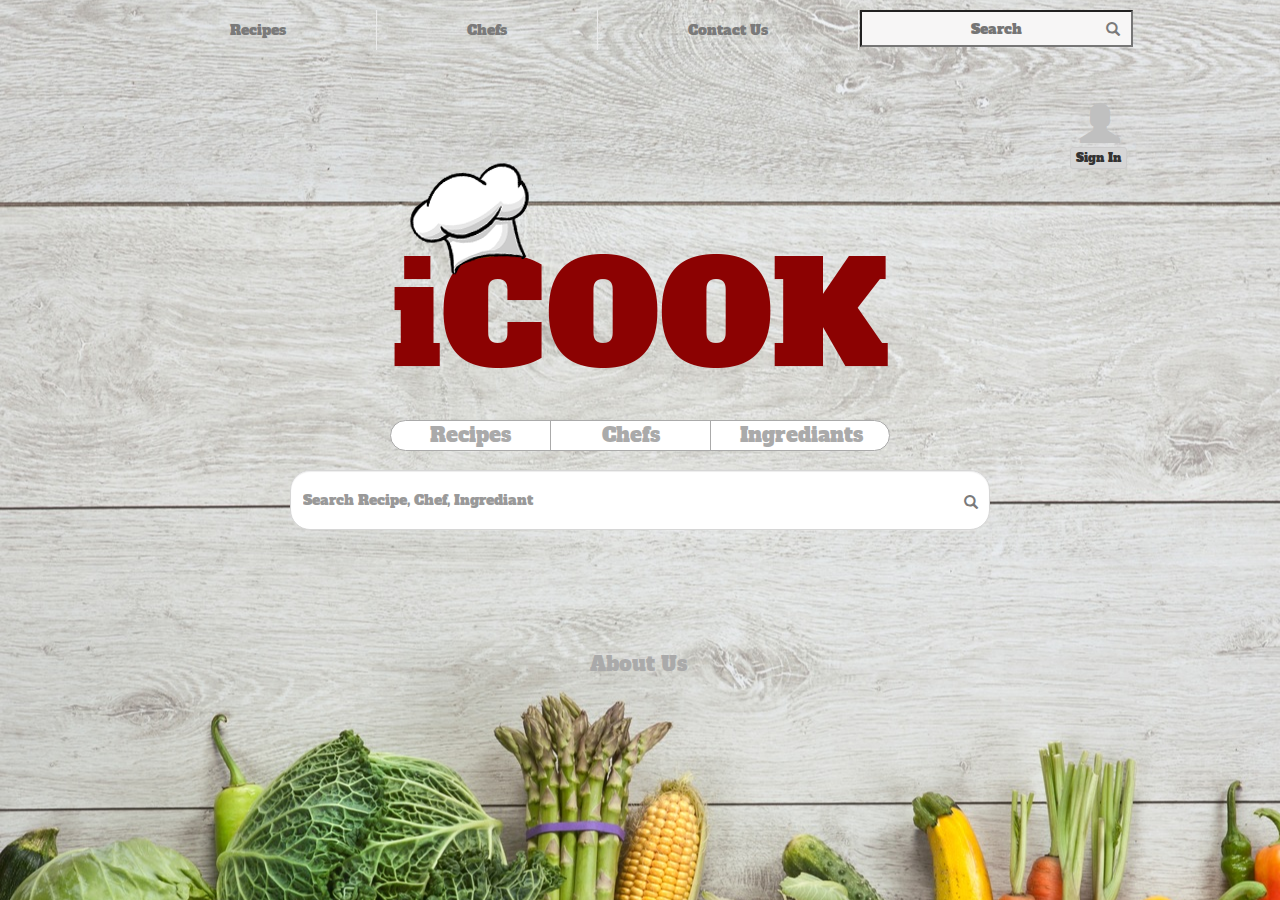
<file: iCOOK/index.html>
<!DOCTYPE html>
<html>
	<head>
		<title>iCOOK</title>
		<meta charset="UTF-8">
		<meta name="viewport" content="width=device-width, initial-scale=1, maximum-scale=1, user-scalable=no">
		<link href='https://fonts.googleapis.com/css?family=Alfa+Slab+One' rel='stylesheet' type='text/css'>
		<link href="https://fonts.googleapis.com/icon?family=Material+Icons" rel="stylesheet">
		<link rel="stylesheet" href="https://maxcdn.bootstrapcdn.com/bootstrap/3.3.6/css/bootstrap.min.css" >
		<link rel="stylesheet" type="text/css" href="includes/style.css">
		<script src="https://ajax.googleapis.com/ajax/libs/jquery/1.11.3/jquery.min.js"></script>
  		<script src="http://maxcdn.bootstrapcdn.com/bootstrap/3.3.5/js/bootstrap.min.js"></script>
	</head>
	<body id="index_body">
		<div id="wrapper">
			<nav id="mainNav">
				<ul>
					<li><a href="#">Recipes</a></li>
					<li><a href="#">Chefs</a></li>
					<li><a href="#">Contact Us</a></li>
					<li>
        				<i id="mag-glass" class="glyphicon glyphicon-search"> </i>
        				<input type="search" class="nav-search" placeholder=" Search" />
					</li>

				</ul>
			</nav>
			
			<p id="user">
					<span class="glyphicon glyphicon-user"> </span>
 					 <button type="button" class="btn btn-default btn-xs" data-toggle="modal" data-target="#myModal1">Sign In</button>
				</p>
				
				<div class="modal fade" id="myModal1" role="dialog">
    					<div class="modal-dialog modal-lg">
      						<div class="modal-content">
        						<div class="modal-header">
          							<button type="button" class="close" data-dismiss="modal">&times;</button>
          							<h1 id="modal-title"> </h1>
        						</div>
        						<div id="signIn" class="modal-body">
         							<section id="modal-b">
         								<a href="categories.html"><img src="images/shaked.png"></a>
         								<a href="my recipes.php"><img src="images/francis.png"></a>
         							</section>
        						</div>
        						<div class="modal-footer">
          							<button type="button" class="btn btn-default" data-dismiss="modal">Close</button>
        						</div>
      						</div>
    					</div>
  					</div>
				
			<section id="homeSec">
				
				<a href="#" id="logo"> </a>	
				
				<div id="byNav">
  					<ul>
  						<li><a href="#">Recipes</a></li>
						<li><a href="#">Chefs</a></li>
						<li><a href="categories.html">Ingrediants</a></li>
  					</ul>
				</div>
				
   				<div class="right-inner-addon">
        			<i class="glyphicon glyphicon-search"> </i>
        			<input type="search" class="form-control" placeholder="Search Recipe, Chef, Ingrediant" />
    			</div>
    			
				<a href="#" id="about">About Us</a>
			</section>
			
			<div id="mobileNav">
				<ul>
					<li><a href="index.html"><i class="material-icons">home</i><span>Home</span></a></li>
					<li><a href="#"><i class="material-icons">content_paste</i><span class="grocText">Groceries</span></a></li>
					<li><a href="#"><i class="material-icons">restaurant</i><span>Recipes</span></a></li>
					<li><a href="#"><i class="material-icons">account_box</i><span>Profile</span></a></li>
					<li><a href="#"><i class="material-icons">dehaze</i><span>Settings</span></a></li>
				</ul>
    	</div>
			
		</div>
	</body>
</html>
</file>
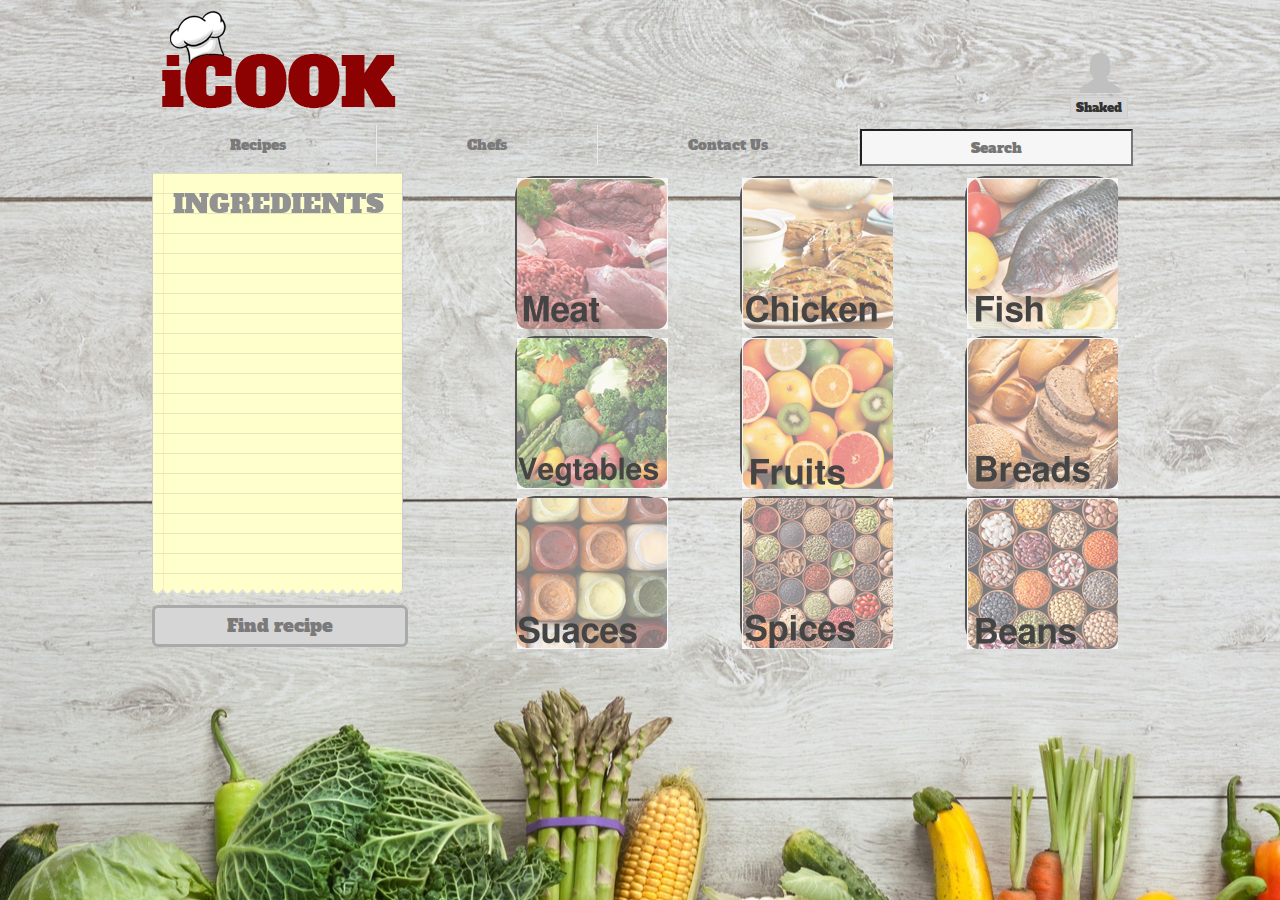
<file: iCOOK/categories.html>
<!DOCTYPE html>
<html>
	
	<head>
		<title>iCOOK</title>
		<meta charset="UTF-8">
		<meta name="viewport" content="width=device-width, initial-scale=1, maximum-scale=1, user-scalable=no">
		<link href='https://fonts.googleapis.com/css?family=Alfa+Slab+One' rel='stylesheet' type='text/css'>
		<link href="https://fonts.googleapis.com/icon?family=Material+Icons" rel="stylesheet">
		<link rel="stylesheet" href="https://maxcdn.bootstrapcdn.com/bootstrap/3.3.6/css/bootstrap.min.css" >
		<script src="https://ajax.googleapis.com/ajax/libs/jquery/1.11.3/jquery.min.js"></script>
  		<script src="http://maxcdn.bootstrapcdn.com/bootstrap/3.3.5/js/bootstrap.min.js"></script>
		<script src="includes/script.js"></script>	
		<link rel="stylesheet" type="text/css" href="includes/style.css">
	</head>
	<body >
		<div id="wrapper">
			
			<div id="mobileHead">
				<a href="index.html" class="logoM"> </a>
			</div>
			
			
			<header>
				<a href="index.html" id="logo1"> </a>
				<p id="user">
					<span class="glyphicon glyphicon-user"> </span>
 					 <button type="button" class="btn btn-default btn-xs">Shaked</button>
				</p>
			</header>
			
			<nav id="mainNav">
				<ul>
					<li><a href="#">Recipes</a></li>
					<li><a href="#">Chefs</a></li>
					<li><a href="#">Contact Us</a></li>
					<li>
        				<input type="search" class="nav-search" placeholder=" Search" />
					</li>
				</ul>
			</nav>
			<div id="main">
				
				<div id="main-left">
					<div id="list"> </div>
					<img class="groceryList" src="images/grocery.png"/>	
					<form action="recipes.php">
						<button type="submit" class="btn btn-default btn-lg" id="find-rec">Find recipe</button>
					</form>
				</div>
				
				<div id="main-right">
					<button class="box" onclick="createButton(1)" data-toggle="modal" data-target="#myModal"><img src="images/meat.png"></button>
					<button class="box" onclick="createButton(2)" data-toggle="modal" data-target="#myModal"><img src="images/chicken.png"></button>
					<button class="box" onclick="createButton(3)" data-toggle="modal" data-target="#myModal"><img src="images/fish.png"></button>
					<button class="box" onclick="createButton(4)" data-toggle="modal" data-target="#myModal"><img src="images/vegtables.png"></button>
					<button class="box" onclick="createButton(5)" data-toggle="modal" data-target="#myModal"><img src="images/fruits.png"></button>
					<button class="box" onclick="createButton(6)" data-toggle="modal" data-target="#myModal"><img src="images/breads.png"></button>
					<button class="box" onclick="createButton(7)" data-toggle="modal" data-target="#myModal"><img src="images/sauces.png"></button>
					<button class="box" onclick="createButton(8)" data-toggle="modal" data-target="#myModal"><img src="images/spices.png"></button>
					<button class="box" onclick="createButton(9)" data-toggle="modal" data-target="#myModal"><img src="images/beans.png"></button>
					
  					<div class="modal fade" id="myModal" role="dialog">
    					<div class="modal-dialog modal-lg">
      						<div class="modal-content">
        						<div class="modal-header">
          							<button type="button" class="close" data-dismiss="modal">&times;</button>
          							<h1 id="modal-title"> </h1>
        						</div>
        						<div id="themodal" class="modal-body">
         							<section id="modal-b"></section>
        						</div>
        						<div class="modal-footer">
          							<button type="button" class="btn btn-default" data-dismiss="modal">Close</button>
        						</div>
      						</div>
    					</div>
  					</div>
  					<div style="clear:both"> </div>

			</div>
		<div id="mobileNav">
				<ul>
					<li><a href="index.html"><i class="material-icons">home</i><span>Home</span></a></li>
					<li><a href="#"><i class="material-icons">content_paste</i><span class="grocText">Groceries</span></a></li>
					<li><a href="#"><i class="material-icons">restaurant</i><span>Recipes</span></a></li>
					<li><a href="#"><i class="material-icons">account_box</i><span>Profile</span></a></li>
					<li><a href="#"><i class="material-icons">dehaze</i><span>Settings</span></a></li>
				</ul>
    	</div>
		</div>
		</div>
	</body>

</html>
</file>
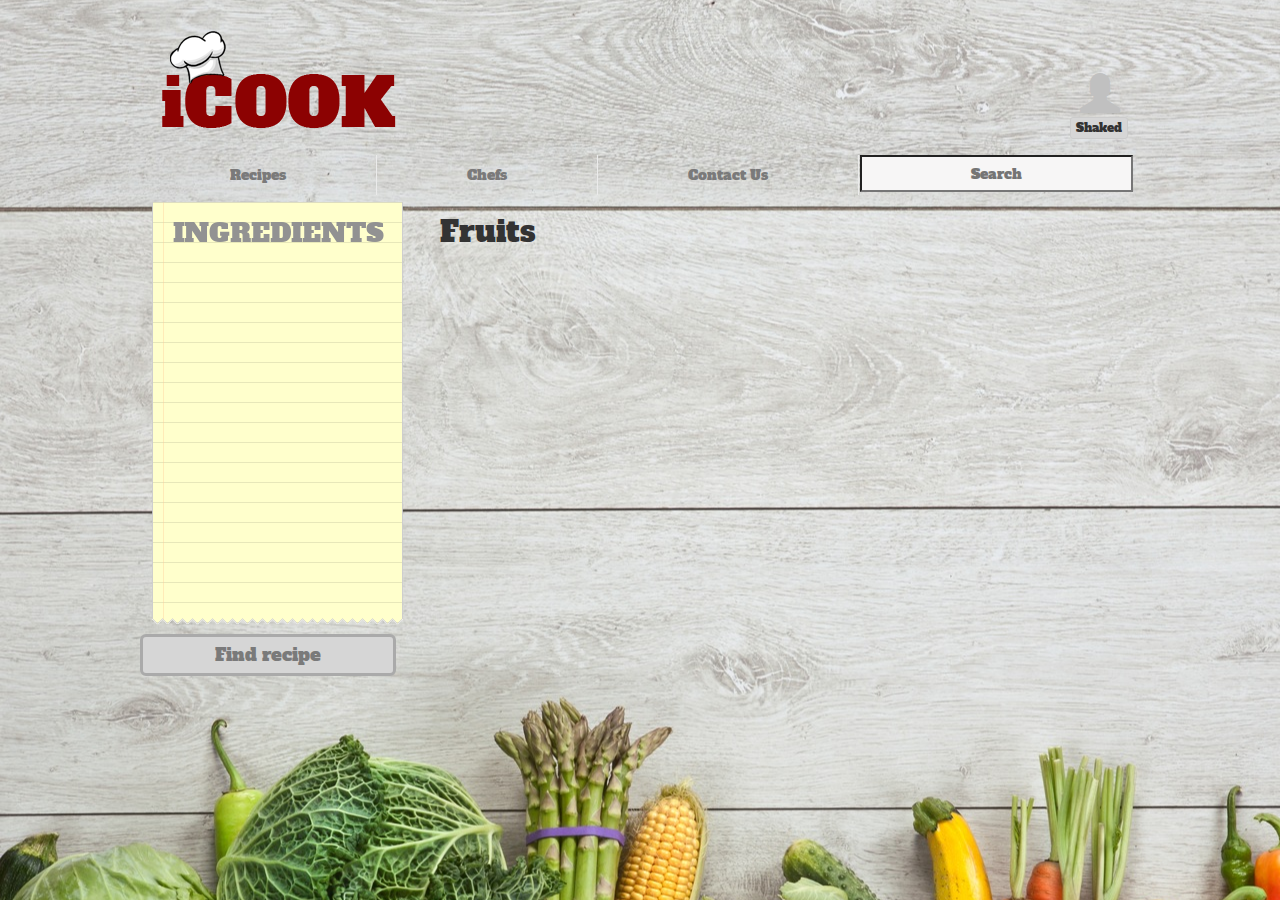
<file: iCOOK/ingredients.html>
<!DOCTYPE html>
<html>
	
	<head>
		<title>iCOOK</title>
		<meta charset="UTF-8">
		<link href='https://fonts.googleapis.com/css?family=Alfa+Slab+One' rel='stylesheet' type='text/css'>
		<link rel="stylesheet" href="https://maxcdn.bootstrapcdn.com/bootstrap/3.3.6/css/bootstrap.min.css" >
		<link rel="stylesheet" type="text/css" href="includes/style.css">
	</head>
	<body id="categories">
		<div id="wrapper">
			<header>
				<a href="index.html" id="logo1"> </a>
				<p id="user">
					<span class="glyphicon glyphicon-user"> </span>
 					 <button type="button" class="btn btn-default btn-xs">Shaked</button>
				</p>
			</header>
			
			<nav id="mainNav">
				<ul>
					<li><a href="#">Recipes</a></li>
					<li><a href="#">Chefs</a></li>
					<li><a href="#">Contact Us</a></li>
					<li>
        				<input type="search" class="nav-search" placeholder=" Search" />
					</li>
				</ul>
			</nav>
			<div id="main">
				
				<div id="main-left">
					<img src="images/grocery.png"/>	
				</div>
				
				<div id="main-right">
					<h2>Fruits</h2>
					
				</div>
				
				<button type="button" class="btn btn-default btn-lg" id="find-rec">Find recipe</button>
			</div>
		
		</div>
	</body>

</html>
</file>
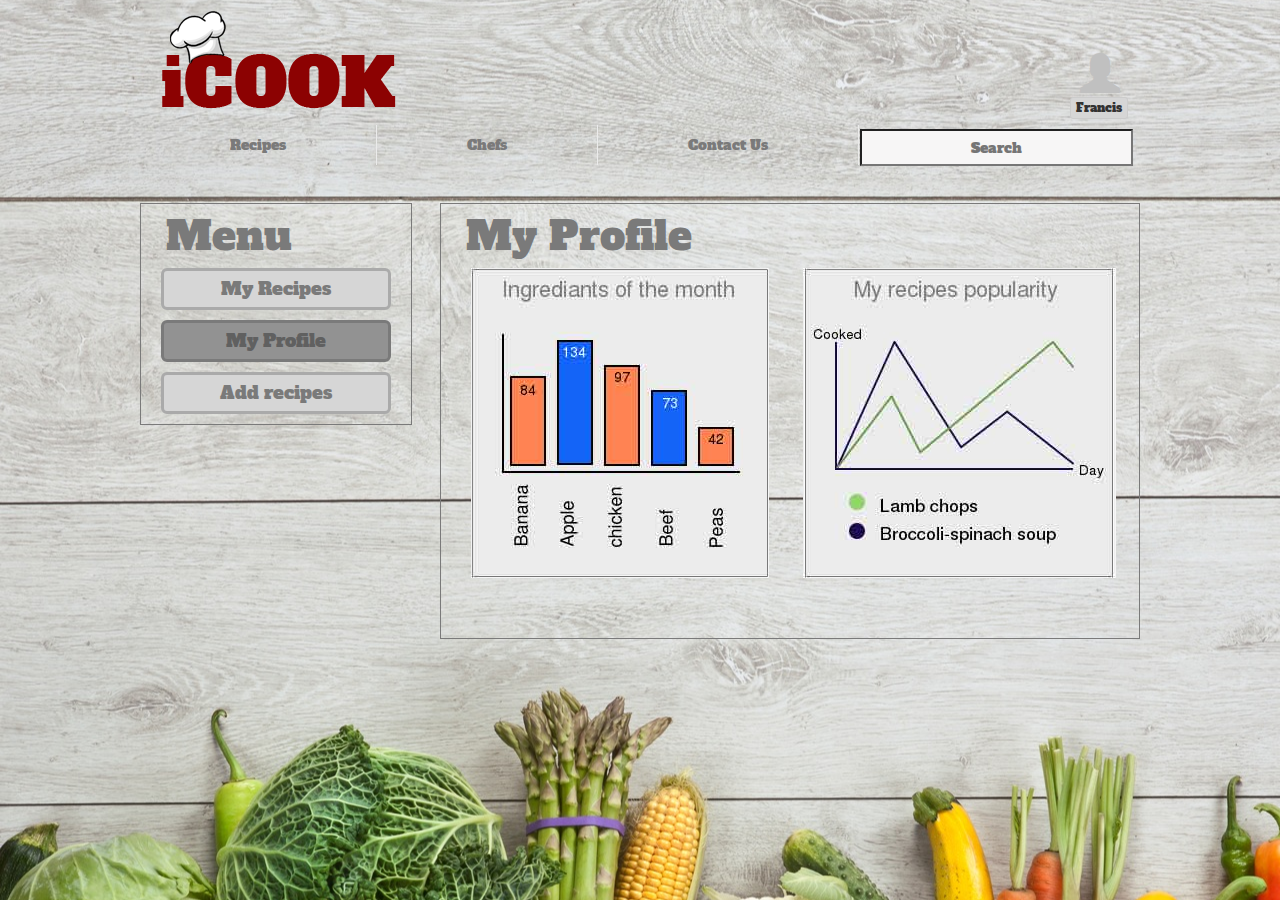
<file: iCOOK/my profile.html>
<!DOCTYPE html>
<html>
	
	<head>
		<title>iCOOK</title>
		<meta charset="UTF-8">
		<link href='https://fonts.googleapis.com/css?family=Alfa+Slab+One' rel='stylesheet' type='text/css'>
		<link rel="stylesheet" href="https://maxcdn.bootstrapcdn.com/bootstrap/3.3.6/css/bootstrap.min.css" >
		<script src="https://ajax.googleapis.com/ajax/libs/jquery/1.11.3/jquery.min.js"></script>
  		<script src="http://maxcdn.bootstrapcdn.com/bootstrap/3.3.5/js/bootstrap.min.js"></script>
		<script src="includes/script.js"></script>	
		<link rel="stylesheet" type="text/css" href="includes/style.css">	
	</head>
	<body id="recipes">
		<div id="wrapper">
			<header>
				<a href="index.html" id="logo1"> </a>
				<p id="user">
					<span class="glyphicon glyphicon-user"> </span>
 					 <button type="button" class="btn btn-default btn-xs">Francis</button>
				</p>
			</header>
			
			
			<nav id="mainNav">
				<ul>
					<li><a href="#">Recipes</a></li>
					<li><a href="#">Chefs</a></li>
					<li><a href="#">Contact Us</a></li>
					<li>
        				<input type="search" class="nav-search" placeholder=" Search" />
					</li>
				</ul>
			</nav>
			<div id="main">
				
				<div id="my-recipe-main-left">
					<h1>Menu</h1>
					<a href="my recipes.php" class="btn btn-default btn-lg" id="my-rec">My Recipes</a>
					<a href="#" class="btn btn-default btn-lg" id="my-rec-b">My Profile </a>
					<a href="add recipes.php" class="btn btn-default btn-lg" id="my-rec">Add recipes</a>
				</div>
				
				<div id="my-recipe-main-right">
					
					<h1>My Profile</h1>
					<img id="pic-my-profile" src="images/ingrediants-of-the-month.jpg" />					
					<img id="pic-my-profile" src="images/my-recipes-popularity.jpg" />
				
				</div>
				

			</div>
		
		</div>
	</body>

</html>
</file>
<file: iCOOK/includes/style.css>
*{
	margin: 0px;
	padding: 0px;
}

@media(max-width : 590px) {
	
	/*
	 * INDEX MOBILE
	 */
	
	body{
		background: url("../images/mobile_back.png") center no-repeat;
   		background-size: 100% auto;
    	background-position: center top;
		font-family: 'Alfa Slab One';
		}
	
	#wrapper{
		width: 100%;
		min-height: 620px;
		margin: 0 auto;
		position: relative;
	}
	
	#mobileHead{
		height: 60px;
		background: #C0C0C0;
	}
	
	
	#mobileHead .logoM{
		background: url("../images/mobile_logo.png") center no-repeat;
		background-size: 70% auto;
		position: absolute;
		display: inline-block;
		width: 125px;
		height: 60px;
		left: 125px;
	}
	
	#mobileHead .backM{
		background: url("../images/back.png") center no-repeat;
		position: absolute;
		display: inline-block;
		width: 125px;
		height: 60px;
	}
	
	#mobileHead .cookM{
		background: url("../images/cook.png") center no-repeat;
		position: absolute;
		display: inline-block;
		width: 125px;
		height: 64px;
		left: 250px;
	}
	
	#mainNav {
		display: none;
	}

	#seaIcon{
		margin-right: 5px;
		color: #7a7a7a;
	}

	.nav-search{
		width: 273px;
		margin-left: 1px;
		height: 37px;
		text-align: center;
		background: #F7F6F6;
	}

	#mag-glass{
		position: absolute;
		top: 12px;
		right: 20px;
		color: #7A7A7A;
	}


	#logo {
		position: absolute;
		top: 25px;
		left: 0px;
		right: 0px;
		margin: 0 auto;
		background: url("../images/logoNew.png") center no-repeat;
		background-size: 80% auto;
		display: block;
		height: 230px;
	}

	.right-inner-addon {
		position: absolute;
		top: 260px;
		left: 0px;
		right: 0px;
		width: 90%;
		margin: 0 auto;
	}

	.right-inner-addon input {
		padding-right: 30px;
		height: 70px;
		background: #ffffff;
		font-size: 90%;
		font-family: helvetica;
		opacity: 0.5;
	}

	.right-inner-addon i {
		position: absolute;
		top: 18px;
		right: 0px;
		padding: 10px 12px;
		color: #7a7a7a;
		pointer-events: none;
	}

	.form-control {
		height: 60px;
		border-radius: 20px;
		border: 1px solid #d6d6d6;
	}

	#byNav {
		position: absolute;
		top: 350px;
		left: 0px;
		right: 0px;
		margin: 0 auto;
		width: 90%;
		height: 50px;
		border: 1px solid #aaaaaa;
		border-radius: 20px;
		background: #e6e6e6;
		opacity: 0.7;
	}

	#byNav ul {
		list-style-type: none;
	}

	#byNav ul li {
		float: left;
		width: 30%;
		font-size: 17px;
		text-align: center;
		margin-top: 12px;
		border-right: 1px solid #aaaaaa;
	}

	#byNav li:last-of-type {
		border-right: none;
		margin-left: 10px;
	}

	#byNav a {
		color: #aaaaaa;
		text-align: center;
		text-decoration: none;
	}

	#mobileNav {
		position: fixed;
		max-width: 590px;
		width: 100%;
		height: 75px;
		bottom: 0px;
		background: #C0C0C0;
	}

	#mobileNav ul {
		list-style-type: none;
	}

	#mobileNav i {
		margin-top: 4px;
		font-size: 50px;
		color: #8C8B8B;
	}
	
	#mobileNav a{
		width: 43px;
		margin-left: 12px;
		display: inline-block;
	}
	
	#mobileNav span{
		font-size: 14px;
		font-family: Helvetica;
		margin-left: 3px;
		color: #8C8B8B;
		position: absolute;
		bottom: 7px;
	}
	
	.grocText{
		left: 80px;
		top: 48px;
	}

	#mobileNav li {
		float: left;
		margin: 0 auto;
		margin-left: 2%;
		margin-right: 2%;
	}
	
	#about {
		display: none;
	}


	
	/*
	 * CATEGORIES MOBILE
	 */
	
	
	#categories{
		margin-top: 20px;
	}


	#categories #mainNav{
		display: none;
	}

	#logo1{
		display: none;
	}
	
	.groceryList{
		display: none;
	}

	#user{
		display: none;
	}

	.glyphicon-user{
		display: none;
	}

	.btn{
		background: #D6D6D6;
	}	


	.box{
		display: block;
		float: left;
		width: 150px;
		height: 150px;
		margin-left: 10px;
		margin-top: 10px;
		background: #C0C0C0;	
		border-radius: 20px;
	}
	
	.box img{
		border-radius: 20px;
	}


	#find-rec{
		position: absolute;
		top: 450px;
		left: 11%;
		background:#d6d6d6;
		color:#7a7a7a;
		padding:15px 92px;
		border: 3px solid #AAAAAA;
		display: block;
	}

	#main {
		width: 100%;
		clear: both;
		margin-top: 20px;
		min-height: 500px;
	}

	#main-left {
		display: inline-block;
		margin-left: 12px;
		margin-top: 7px;
	}

	#main-right {
		width: 90%;
		height: 330px;
		margin: 0 auto;
		display: block;
		clear: both;
		overflow: scroll;
	}

	#main-right::-webkit-scrollbar {
		display: none;
	}

	.modal-lg {
		margin-top: 60px;
		width: 357px;
		height: 300px;
	}
	
	.modal-body{
		height: 300px;
		overflow: scroll;
	}
	
	.modal-body::-webkit-scrollbar {
		display: none;
	}

	#modal-title {
		font-size: 50px;
		text-align: center;
	}

	.modal-content {
		background: #E6E6E6;
	}

	.modal-footer {
		text-align: center;
	}

	.modal-footer button {
		background: #F7F6F6;
		border: 2px solid #AAAAAA;
	}

	#ingredient {
		width: 135px;
		height: 100px;
		padding: 10px;
		margin-left: 16px;
		margin-bottom: 20px;
		border: 2px solid #AAAAAA;
		border-radius: 10px;
		background: #F7F6F6;
	}

	#list {
		display: none;
	}

	#list::-webkit-scrollbar {
		display: none;
	}
	
	#ingreCount{
		position: absolute;
		left: 109px;
		top: 20px;
	}
	

	/*
	 * RECIPES MOBILE
	 */
	
	#recipes #main-left{
		display: none;
	}
	
	
	#recipes h2 {
		color: #7A7A7A;
		margin-bottom: 0px;
		position: fixed;
	}

	#recipes #pref {
		background: #EBEBEB;
	}

	#recipes #recipe-scroll {
		position: absolute;
		top: 150px;
		width: 90%;
		max-height: 368px;
		overflow-y: scroll;
	}

	#recipe-scroll::-webkit-scrollbar {
		display: none;
	}
	
	#btn-top{
		position: absolute;
		top:65px;
		width:95%;
		
	}

	.dropdown-menu {
		width: 220px;
		
	}
	#dropdown-right{
		left:-168px;
	}

	.dropdown-toggle {
		height: 30px;
		color: #7A7A7A;
		background: #EBEBEB;
	}
	
	.btn{
		padding:5px 4px;
	}

	#recipe-options {
		position: relative;
		margin-bottom: 100px;
		padding-top: 10px;
	}

	#recipe-options img {
		width: 100%;
		min-height: 233px;
	}

	.food-pic {
		width: 90%;
		margin-top:30px;
		max-height: 233px;
	}

	#recipe-options p {
		position: absolute;
		right: 0px;
		top: 273px;
		color: #7A7A7A;
		width: 100%;
		max-width: 370px;
		max-height: 270px;
		overflow: hidden;
	}

	#recipe-options a {
		color: #AAAAAA;
	}

	#recipe-options .badge {
		position: absolute;
		right: 20px;
		top: 345px;
		font-family: 'Ariel';
	}

	#recipe-header {
		position: absolute;
		margin-top: 0px;
		color: #7A7A7A;
		top: 10px;
		left: 25px;
	}

	.star {
		position: absolute;
		width: 30px;
		right: 100px;
		top: 340px;
		z-index: 1;
	}

	.checkb {
		float: right;
	}

	#hat {
		position: absolute;
		left: 90px;
		top: 205px;
		width: 40px;
		-webkit-transform: scale(0.1);
		-moz-transform: scale(0.1);
		-o-transform: scale(0.1);
	}

	.separator {
		position: absolute;
		top: 360px;
		background: #AAAAAA;
		height: 1px;
		width: 100%;
	}
	
	/*
	 * RECIPE MOBILE
	 */
	
	#recipe #main{
		position: relative;
		width: 95%;
		clear: both;
		margin-top: 20px;
		max-height: 470px;
		margin-left:20px;
		overflow: scroll;
	}
	
	#recipe #main::-webkit-scrollbar {
		display: none;
	}

	#recipe #main-left {
		color: #7A7A7A;
		position: absolute;
		display: block;
		top: 300px;
		margin-left:0px;
	}

	#recipe #main-right {
		position: absolute;
		top: 700px;
		color: #7A7A7A;
		width: 90%;
		float: right;
		color: #7A7A7A;
		overflow: initial ;
		}
	
	#recipe ol{
		width: 90%;
	}

	article {
		font-size: 15px;
		color: #AAAAAA;
	}

	#str-btn {
		display: none;
	}

	.glyphicon-remove-sign {
		display: none;
	}

	#recipe .food-pic {
		width: 90%;
		margin-top: 10px;
		min-height: 233px;
	}
	
	
	/*
	 * STEP1 MOBILE
	 */
	
	
	#step1 .cookM{
		background: url("../images/next.png") center no-repeat;
	}
	
	#num{
	position:relative;
	}
	
	.pagination {
		display: none;
		position:absolute;
		top:0px;
		left:300px;
	}

	ul.pagination li {
		display: inline-block;
		z-index: 5;
	}

	ul.pagination li a {
		color: black;
		float: left;
		padding: 5px 10px;
		text-decoration: none;
		border: 1px solid #ddd;
		border-radius: 50px;
		margin: 0 30px;
	}
		
	ul.pagination li a.active {
		background-color: #7a7a7a;
		color: white;
		border: 1px solid #7a7a7a;
	}
	
	.pagination>li>a:hover{
		color:black;
	}

	ul.pagination li a:hover:not(.active) {
		background-color: #ddd;
	}

	.pagination > li:first-child > a {
		border-top-left-radius: 50px;
		border-bottom-left-radius: 50px;
	}
	
	.pagination > li:last-child > a {
		border-top-right-radius: 50px;
		border-bottom-right-radius: 50px;
	}

	#num hr {
		display: none;
	}
	

	#steps {
		display: inline-block;
		width: 100%;
		margin-top: 7px;
		padding-left: 30px;
		min-height: 200px;
	}
	
	#paragraph {
		width: 90%;
		float: left;
		padding-bottom: 20px;
		max-height: 420px;
		overflow: scroll;
		color: #7A7A7A;
	}
	
	#paragraph::-webkit-scrollbar {
		display: none;
	}
	
	#controls {
		display: inline-block;
		width: 20%;
		height: % 100;
		padding-bottom: 20px;
	}

	#controls #str-btn {
		position: absolute;
		display: block;
		float: right;
		bottom: 210px;
		right: 60px;
	}

	.pic-style {
		display: inline-block;
		height: 150px;
		width: 220px;
		background: gray;
	}
	
	.btn-primary {
		padding: 0px;
		border-color: #C0C0C0;
	}
	
	#step1 #controls{
		display: none;
	}
	
	#step1 #pics{
		display: none;
	}
	
	#step-end #pics{
		display: none;
	}
	
	#step1 .food-pic {
		width: 100%;
		height: 633px;
	}
	
	#step-end .food-pic {
		width: 100%;
		height: 633px;
	}
	
	
	
}



/*
 * 
 * 
 * 
 * 
 * 
 * 
 * 
 * 
 * DESKTOP
 * 
 * 
 * 
 * 
 * 
 * 
 * 
 * 
 * 
 */

@media (min-width: 591px){
	
	body{
		background: url("../images/background.jpg") center no-repeat;
		font-family: 'Alfa Slab One';
	}

	#wrapper{
	width: 1000px;
	min-height: 700px;
	margin: 0 auto;
	position: relative;
}

	#index_body #user{
	position: absolute;
	right: 0px;
	top: 40px;
}

#mobileNav{
	display: none;
}

#mainNav ul{
	list-style-type: none;
	text-align: center;
}

#mainNav li{
	padding: 10px;
	padding-left: 90px;
	padding-right: 90px;
	float: left;
	border-right: 1px solid #ebebeb;
}

#mainNav li:last-of-type{
	border-right: none;
	padding: 0px;
}

#mainNav a{
	text-decoration: none;
	color: #7a7a7a;
	font-size: 14px;
}

#seaIcon{
	margin-right: 5px;
	color: #7a7a7a;
}

.nav-search{
	width: 273px;
	margin-left: 1px;
	height: 37px;
	text-align: center;
	background: #F7F6F6;
}

#mag-glass{
	position: absolute;
	top: 12px;
	right: 20px;
	color: #7A7A7A;
}


#homeSec{
	position: relative;
	clear: both;
}

#logo{
	position: absolute;
	top: 100px;
	left: 0px;
	right: 0px;
	margin: 0 auto;
	width: 700px;
	background: url("../images/logoNew.png");
	display: block;
	width: 500px;
	height: 220px;
}

.right-inner-addon {
    position: absolute;
	top: 420px;
	left: 150px;
	width: 700px;
	height: 60px;
}

.right-inner-addon input {
    padding-right: 30px;    
}

.right-inner-addon i {
    position: absolute;
    top: 15px;
    right: 0px;
    padding: 10px 12px;
    color: #7a7a7a;
    pointer-events: none;
}

.form-control{
	height: 60px;
	border-radius: 20px;
	border: 1px solid #d6d6d6
}

#byNav{
	position: absolute;
	top: 370px;
	left: 250px;
	width: 500px;
	border: 1px solid #aaaaaa;
	border-radius: 20px;
	background: #ffffff;
}

#byNav ul{
	list-style-type: none;
}

#byNav ul li{
	float: left;
	width: 160px;	
	font-size: 20px;
	text-align: center;
	border-right: 1px solid #aaaaaa;
}

#byNav li:last-of-type{
	border-right: none;
	margin-left: 10px;
}

#byNav a{
	color: #aaaaaa;
	text-align: center;
	text-decoration: none;
}

#about{
	position: absolute;
	top: 600px;
	left: 450px;
	color: #aaaaaa;
	font-size: 20px;
	text-decoration: none;
}

#signIn img{
	margin-top: 20px;
	margin-left: 120px;
}


/*
 * CATEGORIES
 */

	#categories{
		margin-top: 20px;
	}


	#categories #mainNav{
		margin-top: 20px;
	}

	#logo1{
		background: url("../images/logoSmall.png");
		display: inline-block;
		margin-left: 15px;
		margin-top: 10px;
		width:244px;
		height: 100px;
	}

	#user{
		float:right;
		width: 70px;
		margin-top:53px; 
	}

	.glyphicon-user{
		margin-left: 10px;
		font-size: 40px;
		color: #c0c0c0;
	}

	.btn{
		background: #D6D6D6;
	}	


	.box{
		display: block;
		float: left;
		width:150px;
		height:150px;
		background: #C0C0C0;	
		margin-top: 10px;
		margin-left: 75px;
		border-radius: 20px;
	}

#find-rec{
	background:#d6d6d6;
	color:#7a7a7a;
	margin-top:10px;
	padding:6px 72px;
	border: 3px solid #AAAAAA;
	display: block;
}

#find-rec:hover{
	background:#C0C0C0;
	color:#E6E6E6;
	margin-top:10px;
	padding:6px 72px;
}

#main{
	width: 100%;
	clear: both;
	margin-top: 20px;
	min-height: 500px;
}

#main-left{
	display: inline-block;
	margin-left: 12px;
	margin-top: 7px;
	
}

#main-right{
	width: 700px;	
	display: inline;
	float: right;
}


.modal-lg{
	width: 700px;
	height: 200px;
}

#modal-title{
	font-size: 50px;
	text-align: center;
}

.modal-content{
	background: #E6E6E6;
}

.modal-footer{
	text-align: center;
}

.modal-footer button{
	background: #F7F6F6;
	border: 2px solid #AAAAAA;
	
}

#ingredient{
	width: 200px;
	padding: 10px;
	margin-left: 16px;
	margin-bottom: 20px;
	border: 2px solid #AAAAAA;
	border-radius: 10px;
	background: #F7F6F6;
}

#list{
	position: absolute;
	margin-left: 30px;
	margin-top: 70px;
	overflow-y: scroll;
	width: 220px;
	max-height: 320px;
	color: #AAAAAA;
	font-size: 18px;
}

#list::-webkit-scrollbar{
	display: none;
}
	
/*
 * RECIPES
 */


	#recipes h2 {
		color: #7A7A7A;
	}

	#recipes #pref {
		background: #EBEBEB;
	}

	#recipes #recipe-scroll {
		max-height: 368px;
		overflow-y: scroll;
		margin-top: 20px;
	}

	#recipe-scroll::-webkit-scrollbar {
		display: none;
	}

	.dropdown-menu {
		width: 220px;
	}

	.dropdown-toggle {
		height: 30px;
		width: 150px;
		color: #7A7A7A;
		background: #EBEBEB;
		border-radius: 20px;
	}

	#recipe-options {
		position: relative;
		margin-top: 20px;
		margin-bottom: 60px;
		padding-top: 10px;
	}

	#recipe-options img {
		width: 200px;
		min-height: 133px;
	}

	.food-pic {
		width: 200px;
		max-height: 133px;
	}

	#recipe-options p {
		position: absolute;
		right: 80px;
		top: 45px;
		color: #7A7A7A;
		max-width: 370px;
		max-height: 270px;
		overflow: hidden;
	}

	#recipe-options a {
		color: #AAAAAA;
	}

	#recipe-options .badge {
		position: absolute;
		right: 90px;
		top: 170px;
		font-family: 'Ariel';
	}

	#recipe-header {
		position: absolute;
		margin-top: 0px;
		color: #7A7A7A;
		top: 10px;
		left: 227px;
	}

	.star {
		position: absolute;
		width: 30px;
		right: 180px;
		top: 157px;
		z-index: 1;
	}

	.checkb {
		float: right;
	}

	#hat {
		position: absolute;
		top: 85px;
		right: 50px;
		width: 48px;
		-webkit-transform: scale(0.2);
		-moz-transform: scale(0.2);
		-o-transform: scale(0.2);
	}

	.separator {
		position: absolute;
		top: 180px;
		background: #AAAAAA;
		height: 1px;
		width: 600px;
	}

/*
 * RECIPE 
 */


	#recipe #main {
		padding-left: 20px;
		color: #7A7A7A;
	}

	#recipe #main-left {
		margin-top: 0px;
	}

	#recipe #main-right {
		margin-left: 50px;
		width: 610px;
		display: inline;
		float: right;
		color: #7A7A7A;
	}
	
	#recipe .food-pic{
		display: none;
	}

	article {
		font-size: 15px;
		color: #AAAAAA;
	}

	#str-btn {
		float: right;
	}

	.glyphicon-remove-sign {
		color: #AAAAAA;
		font-size: 22px;
		float: right;
		margin-right: 20px;
	}

	/*
 	* STEP1
 	*/


	#num{
	position:relative;
	}
	.pagination {
		position:absolute;
		top:0px;
		left:300px;
		}

		ul.pagination li {
		display: inline-block;
		z-index: 5;
		}

		ul.pagination li a {
		color: black;
		float: left;
		padding: 5px 10px;
		text-decoration: none;
		border: 1px solid #ddd;
		border-radius: 50px;
		margin: 0 30px;
		}

		ul.pagination li a.active {
		background-color: #7a7a7a;
		color: white;
		border: 1px solid #7a7a7a;
		}
		.pagination>li>a:hover{
		color:black;
		}

		ul.pagination li a:hover:not(.active) {
		background-color: #ddd;
	}

	.pagination > li:first-child > a {
		border-top-left-radius: 50px;
		border-bottom-left-radius: 50px;
	}
	.pagination > li:last-child > a {
		border-top-right-radius: 50px;
		border-bottom-right-radius: 50px;
	}

	#num hr {
		position: absolute;
		top: 15px;
		position: absolute;
		width: 990px;
		display: inline-block;
		border-top: 3px double #8c8b8b;
		background: #7a7a7a;
	}

	#steps {
		display: inline-block;
		width: 100%;
		margin-top: 7px;
		padding-left: 45px;
	}
	#paragraph {
		width: 78%;
		float: left;
		padding-bottom: 20px;
		min-height: 320px;
		color: #7A7A7A;
	}
	#controls {
		display: inline-block;
		width: 20%;
		height: % 100;
		padding-bottom: 20px;
	}

	#controls #str-btn {
		position: absolute;
		display: block;
		float: right;
		bottom: 210px;
		right: 60px;
	}

	#pics {
		padding-left: 40px;
		display: block;
		height: 170px;
	}

	.pic-style {
		display: inline-block;
		height: 150px;
		width: 220px;
		background: gray;
	}
	.btn-primary {
		padding: 0px;
		border-color: #C0C0C0;
	}
	#step-end #myModal {
		margin: 0 auto;
	}

	#step1 #myModal {
		margin: 0 auto;
	}

	#step-end .modal-dialog {
		width: 500px;
	}

	#step1 .modal-dialog {
		width: 500px;
	}
	
	#step1 .food-pic{
		display: none;
	}
	
	#step-end .food-pic{
		display: none;
	}
	
	#step1 .glyphicon-remove-sign {
		margin-top: 40px;
	}
	
	#step-end .glyphicon-remove-sign {
		margin-top: 40px;
	}
	
	
	
/*
 * 
 *MY RECIPE
 * 
 */

#my-recipe-main-left{
	display: inline-block;
	margin-top: 37px;
	border: 1px solid #7A7A7A;
}



#my-recipe-main-right{
	width: 700px;	
	display: inline;
	float: right;
	border: 1px solid #7A7A7A;
	margin-top: 37px;
}

#recipes h1{
	 color: #7A7A7A;
    font-size: 40px;
    margin-top:10px;
    margin-left: 25px;
}


#my-rec{
	background:#d6d6d6;
	color:#7a7a7a;
	margin:10px 20px;
	padding:6px;
	border: 3px solid #AAAAAA;
	display: block;
	width: 230px;
}
#my-rec-b{
	background:#929292;
	color:#606060;
	margin:10px 20px;
	padding:6px;
	border: 3px solid #7a7a7a;
	display: block;
	width: 230px;
}

#my-recipe-main-right #recipe-options{
	position: relative;
	margin-left: 30px;
	margin-top: 20px;
	padding-top: 10px;
}

#my-recipe-main-right #recipe-scroll{
	max-height: 368px;
	overflow-y: scroll;
	margin-top: 0px;
}

#pic-my-profile{
margin-bottom: 60px;
margin-left: 30px;
}

#sec-right{
	width:350px;	
	display: inline;
	float: right;
	position: relative;	
}
#sec-right a, a:hover{
	color: black;
}
#sec-right h6{
	font-family: Helvetica;
	display: inline-block;
	font-size:10px;
    font-weight: 700;
    margin:0px;
	position: absolute;	
	max-width:40px;    
}
#sec-left{
	display: inline-block;
	margin-left:40px;
	
}
#my-recipe-main-right label{
	width:105px;
	font-weight:normal;
	margin-left:10px;
}
#my-recipe-main-right h5{
	margin-bottom: 5px;
}

#submit{
	margin-left	:500px;
	margin-bottom:30px;
	padding: 10px 50px 10px 50px;
}
#bob{
	border: 0.1px solid #606060;
	display: inline-block;
	width: 243px;
}

#input-a{
	width: 243px;
	color: #000000;
	font-family: Helvetica;
	padding-left:5px;
}

.explain{
	font-family: Helvetica;
}
.material-icons{
	margin-left:2px;
}

#add-pic{
	top:216px;
	right:55px;
	position:absolute;
	display: inline-block;
}
#add-pic h6{ 
	left:4px;
	top:22px;   
}
#add-step{
	margin-bottom:20px;
	position: relative;
}
#add-step h6{ 
	left:249px;
	top:21px;   
}
.add-pic-but{
	color:#000000;
	background-color: Transparent;
    background-repeat:no-repeat;
    border: none;
    cursor:pointer;
    overflow: hidden;
    outline:none;
}


.add-steps{
	display: none;
}
	

	
}
</file>
